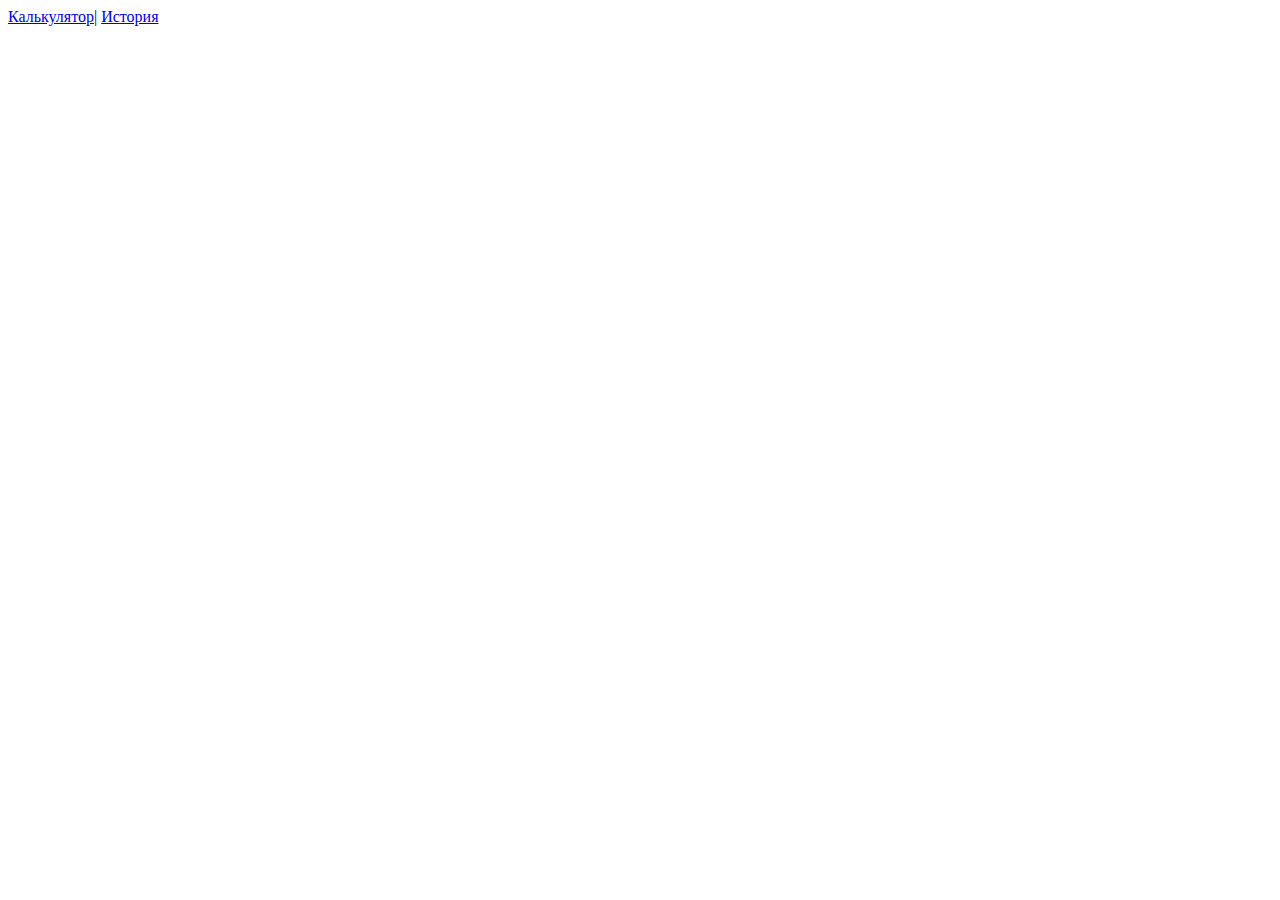
<file: Calc/index.html>
<!DOCTYPE html>
<html lang="en">
<head>
    <meta charset="UTF-8">
    <title>Main</title>
</head>
<body>
    <nav><a href="expression.html">Калькулятор</a>| <a href="history.html">История</a></nav>
    
</body>
</html>
</file>
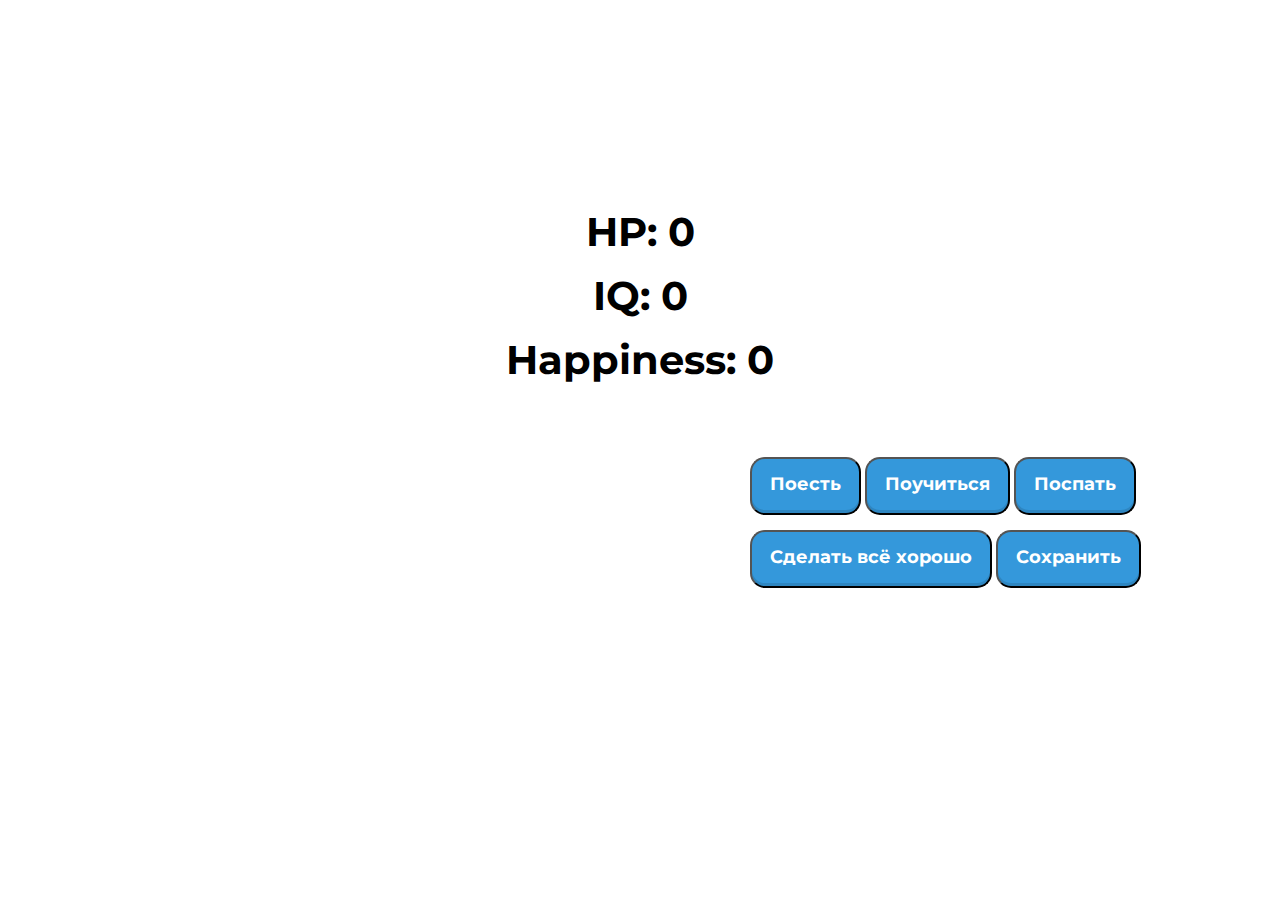
<file: Clicker/index.html>
<!DOCTYPE html>
<html lang="en">
<head>
    <meta charset="UTF-8">
    <title>Clicker</title>
    <link rel="stylesheet" href="style.css">
    <link rel="preconnect" href="https://fonts.gstatic.com">
<link href="https://fonts.googleapis.com/css2?family=Montserrat:wght@400;700&display=swap" rel="stylesheet">
</head>
<body>
    <div class="options">
        <p id="hp">HP:</p>
        <p id="iq">IQ:</p>
        <p id="happiness">Happiness:</p>
    </div>
    <div class="buttons">
        <button onclick="plusHP(4)">
            Поесть
        </button>
        <button onclick="plusIQ(6)">
            Поучиться
        </button>
        <button onclick="plusHappiness(4)">
            Поспать
        </button>
        <br>
        <button onclick="plusHP(4);plusIQ(4);plusHappiness(4)">
            Сделать всё хорошо
        </button>
        <button>
            Сохранить
        </button>
    </div>
    <script>
        let HP = 0;
        let IQ = 0;
        let Happiness = 0;
        function update(){
            document.getElementById('hp').innerText = 'HP: ' + HP;
            document.getElementById('iq').innerText = 'IQ: ' + IQ;
            document.getElementById('happiness').innerText = 'Happiness: ' + Happiness;
        }
        function plusHP(num){
            HP += num;
            console.log(HP)
            update()
        }
        function plusIQ(num){
            IQ += num;
            console.log(IQ)
            update()
        }
        function plusHappiness(num){
            Happiness += num;
            console.log(Happiness)
            update()
        }
        update()
    </script>
</body>
</html>
</file>
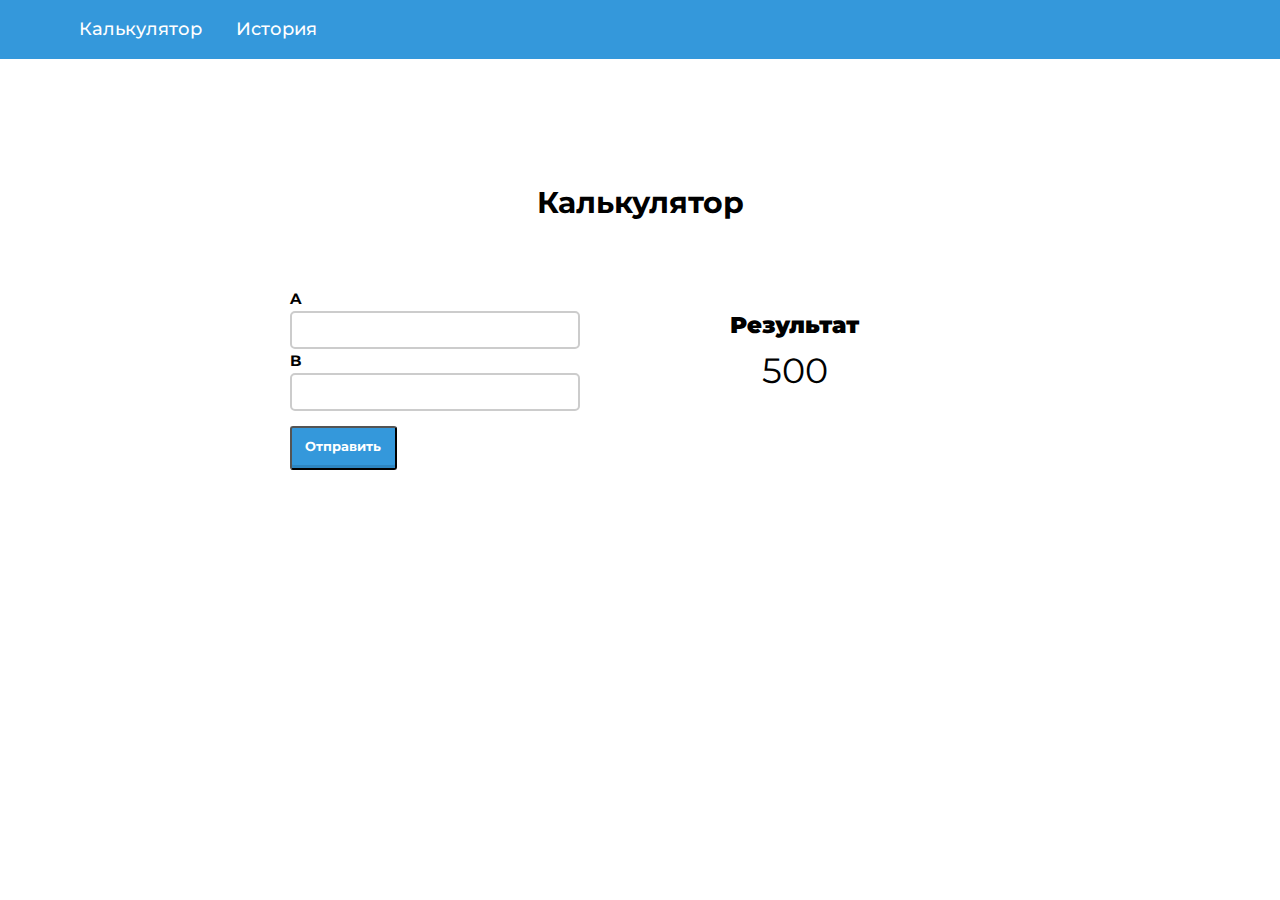
<file: Calc/expression.html>
<!DOCTYPE html>
<html lang="en">
<head>
    <meta charset="UTF-8">
    <title>Калькулятор</title>
    <link rel="stylesheet" href="style.css">
    <link rel="preconnect" href="https://fonts.gstatic.com">
<link href="https://fonts.googleapis.com/css2?family=Montserrat:wght@400;700&display=swap" rel="stylesheet">
</head>
<body>
   
    <header>
        <ul class="nav_links">
            <li><a href="expression.html">Калькулятор</a></li>
            <li><a href="history.html">История</a></li>
        </ul>
    </header>
    
    
    <div class="container">
       
        <h1>Калькулятор</h1>
        
        <div class="expression">
            <div class="input">
                <form name="expression" method="post">
                    <p><b>A</b><br>
                        <input type="text" size="20">
                    </p>
                    <p><b>B</b><br>
                        <input type="text" size="20">
                    </p>
                    
                    <p>
                        <input type="submit" value="Отправить">
                    </p>
                </form>
            </div>
            
            <div class="result">
                <h2><b>Результат</b></h2>
                <p>500</p>
            </div>
            
        </div>
    </div>
    
</body>
</html>
</file>
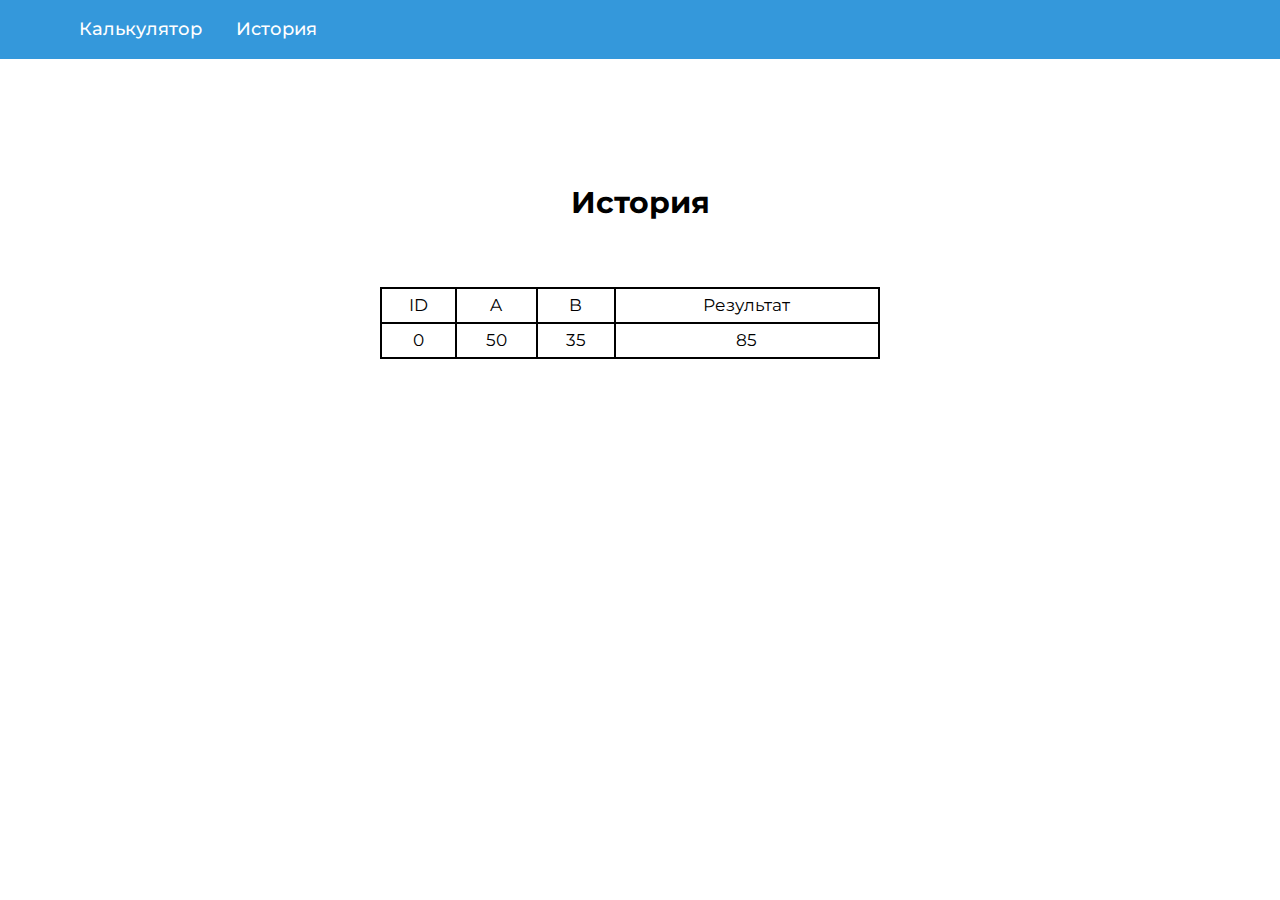
<file: Calc/history.html>
<!DOCTYPE html>
<html lang="en">
<head>
    <meta charset="UTF-8">
    <title>История</title>
    <link rel="stylesheet" href="style.css">
    <link rel="preconnect" href="https://fonts.gstatic.com">
<link href="https://fonts.googleapis.com/css2?family=Montserrat:wght@400;700&display=swap" rel="stylesheet">
</head>
<body>
    <header>
        <ul class="nav_links">
            <li><a href="expression.html">Калькулятор</a></li>
            <li><a href="history.html">История</a></li>
        </ul>
    </header>
    
    <div class="container">
        <h1>История</h1>
        <div class="expression">
            <table>
                <tr>
                    <td>ID</td>
                    <td>A</td>
                    <td>B</td>
                    <td>Результат</td>
                </tr>
                <tr>
                    <td>0</td>
                    <td>50</td>
                    <td>35</td>
                    <td>85</td>
                </tr>
            </table>
        </div>
    </div>
</body>
</html>
</file>
<file: Clicker/style.css>
*
{
    font-family: 'Montserrat', sans-serif;
    box-sizing: border-box;
    margin: 0;
    padding: 0;
}

body {
    margin: 0;
    font-size: 15px;
    line-height: 1.6;
    margin-top: 200px;
}

button {
    font-weight: 500;
    font-size: 18px;
    color: #FFFFFF;
    text-decoration: none;
}


p {
    font-weight: 700;
    font-size: 40px;
    text-align: center;
}



.buttons {
    margin-left: 750px;
    margin-top: 50px;
}

button {
  font-weight: 700;
  color: white;
  text-decoration: none;
  padding: .8em 1em calc(.8em + 3px);
    margin-top: 15px;
  border-radius: 15px;
  background: #3498db;
  box-shadow: 0 -3px #2E86C1 inset;
  transition: 0.2s;
} 
button:hover { background: #2E86C1; }
button:active {
  background: #2E86C1;
  box-shadow: 0 3px #2E86C1 inset;
}
</file>
<file: Calc/style.css>
*
{
    font-family: 'Montserrat', sans-serif;
    box-sizing: border-box;
    margin: 0;
    padding: 0;
}

body {
    margin: 0;
    font-size: 15px;
    line-height: 1.6;
}

li, a, button {
    font-weight: 500;
    font-size: 18px;
    color: #FFFFFF;
    text-decoration: none;
}

TABLE {
    margin-left: 90px;
    width: 500px; /* Ширина таблицы */
    border-collapse: collapse; /* Убираем двойные линии между ячейками */
}
TD, TH {
    font-size: 17px;
    text-align: center;
    padding: 3px; /* Поля вокруг содержимого таблицы */
    border: 2px solid black; /* Параметры рамки */
}
/*
TH {
    background: #b0e0e6;  Цвет фона 
}    
*/
/*
.table{
    margin-left: auto;
    margin-right: auto;
}
*/


input[type=submit] {
  font-weight: 700;
  color: white;
  text-decoration: none;
  padding: .8em 1em calc(.8em + 3px);
    margin-top: 15px;
  border-radius: 3px;
  background: #3498db;
  box-shadow: 0 -3px #2E86C1 inset;
  transition: 0.2s;
} 
input[type=submit]:hover { background: #2E86C1; }
input[type=submit]:active {
  background: #2E86C1;
  box-shadow: 0 3px #2E86C1 inset;
}
input[type=text] {
    font-size: 20px;
    padding:5px; 
    border:2px solid #ccc; 
    -webkit-border-radius: 5px;
    border-radius: 5px;
}




header {
    background-color: #3498db;
    display: flex;
    padding: 15px 5%;
}


.nav_links {
    list-style: none;
}


.nav_links li {
    display: inline-block;
    padding: 0px 15px;
}

.nav_links li a {
    transition: all 0.3s ease 0s;
}

.nav_links li a:hover {
    color: #D0D3D4;
}

.container {
    width: 100%;
    max-width: 800px;
    margin: 0 auto;
    margin-top: 120px;
}

.container h1 {
    text-align: center;
}



.expression{
    display: flex;
    padding-left: 50px;
    padding-top: 60px;
}

.result {
    padding-top: 20px;
    text-align: center;
    margin-left: 150px;
}

.result p {
    font-size: 35px;
}
</file>
